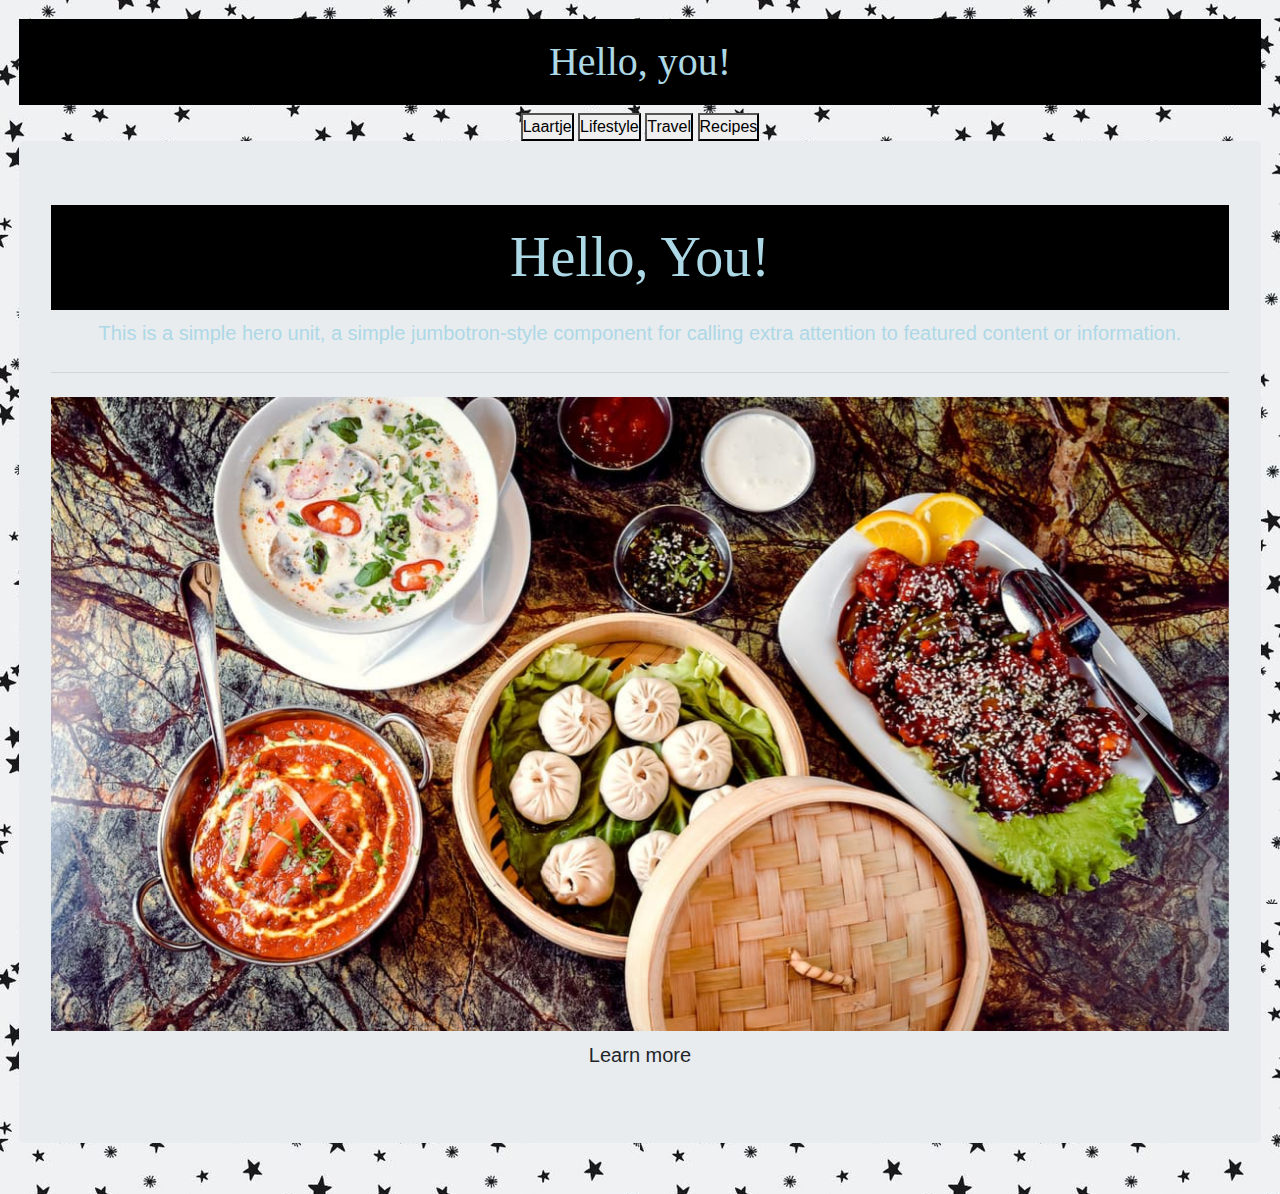
<file: Test_site1/chapter6.html>
<!doctype html>
<html lang="en">
<head>
<meta charset="UTF-8">
	<meta name="viewport" content="width=device-width, initial-scale=1, shrink-to-fit=no">
	
	<link rel="stylesheet" href="css/bootstrap.min.css">
	<link href="styles.css" rel="stylesheet" type="text/css">
<title>Hello, you!</title>
</head>
<body>
<header> 
	<h1>Hello, you!</h1>
</header>
	<a href="grid.html">
		<button>Laartje</button>
	</a>
	<a href="grid.html">
		<button>Lifestyle</button>
	</a>
	<a href="grid.html">
		<button>Travel</button>
	</a>
	<a href="grid.html">
		<button>Recipes</button>
	</a>
	
	
<div class="jumbotron">
<section> 
	<h1 class="display-4"> Hello, You!</h1>
	<p class="lead">This is a simple hero unit, a simple jumbotron-style component for calling extra attention to featured content or information.</p>
	<hr class="my-4">
</section>

 	
<div id="carouselExampleControls" class="carousel slide" data-ride="carousel">
  <div class="carousel-inner">
    <div class="carousel-item active">
      <img src="images/asianfood.jpeg" class="d-block w-100" alt="asianfood">
    </div>
    <div class="carousel-item">
      <img src="images/thailand.jpg" class="d-block w-100" alt="thailand">
    </div>
    <div class="carousel-item">
      <img src="images/bangkok.jpg" class="d-block w-100" alt="bangkok">
    </div>
  </div>
  <a class="carousel-control-prev" href="#carouselExampleControls" role="button" data-slide="prev">
    <span class="carousel-control-prev-icon" aria-hidden="true"></span>
    <span class="sr-only">Previous</span>
  </a>
  <a class="carousel-control-next" href="#carouselExampleControls" role="button" data-slide="next">
    <span class="carousel-control-next-icon" aria-hidden="true"></span>
    <span class="sr-only">Next</span>
  </a>
</div>
<footer> 
	<a class="btn btn primary btn-lg" href="#" role="button">Learn more</a>
</footer>


</div>
	<script src="js/jquery-3.4.1.slim.min.js"></script>
	<script src="js/bootstrap.bundle.min.js"></script>	
	
</body>
</html>
</file>
<file: Test_site1/styles.css>
@charset "UTF-8";
* {margin: 0; padding: 0;}

body h1 {
	font-family: 'Indie Flower', cursive;
	color: lightblue;
	border: 1px black;
	background-color: black;
	padding: 0.5cm;
	text-align: center;
}
body {
    background-image: url(images/stars.jpg);
	color: lightblue;
	border: 1px black;
	background-color: black;
	padding: 0.5cm;
	text-align: center;
	
}
.btn.btn-primary {
    background-color: lightblue;
    color: black;
    border-color: #ADD8E6;	
}
.btn.btn-secondary {
	background-color: lightblue;
    color: black;
    border-color: #ADD8E6;
}
.btn.btn-success {
	background-color: lightblue;
    color: black;
    border-color: #ADD8E6;
}
.btn.btn-danger {
	background-color: lightblue;
    color: black;
    border-color: #ADD8E6;
}
.dropdown #dropdownMenuButton {
	background-color: black;
    color: lightblue;
    border-color: #000000;
}
</file>
